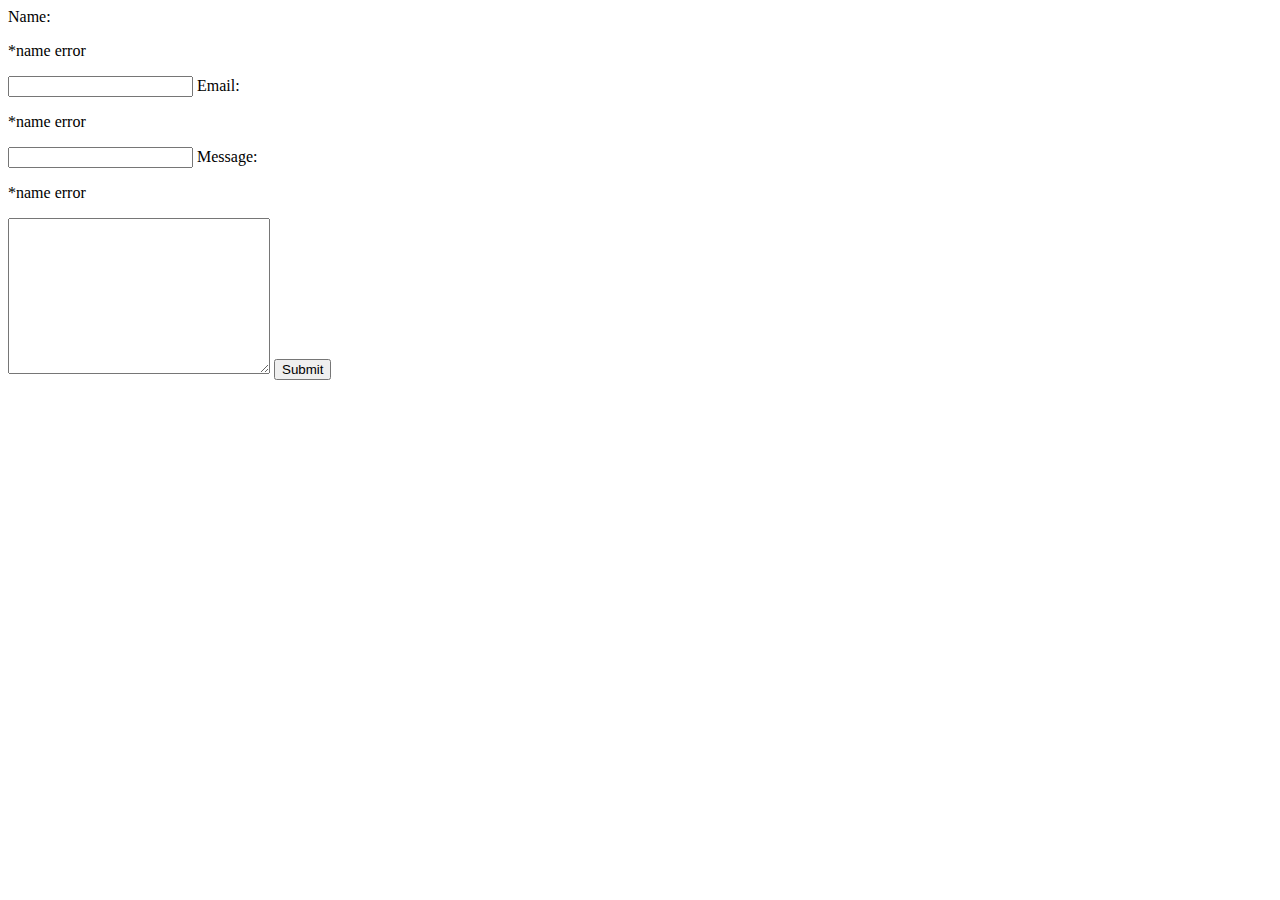
<file: 0-Lesson-Assessments-main/Assignment-02/index.html>
<!DOCTYPE html>
<html lang="en">
  <head>
    <meta charset="UTF-8" />
    <meta http-equiv="X-UA-Compatible" content="IE=edge" />
    <meta name="viewport" content="width=device-width, initial-scale=1.0" />
    <title>Form</title>
  </head>
  <body>
    <form action="" id="form">
      <label for="name">Name:</label>
      <p id="nameError">*name error</p>
      <input type="text" id="name" />

      <label for="email">Email:</label>
      <p id="nameError">*name error</p>
      <input type="text" id="email" />

      <label for="message">Message:</label>
      <p id="nameError">*name error</p>
      <textarea name="" id="message" cols="30" rows="10"></textarea>

      <button id="submit">Submit</button>
    </form>
  </body>
</html>
</file>
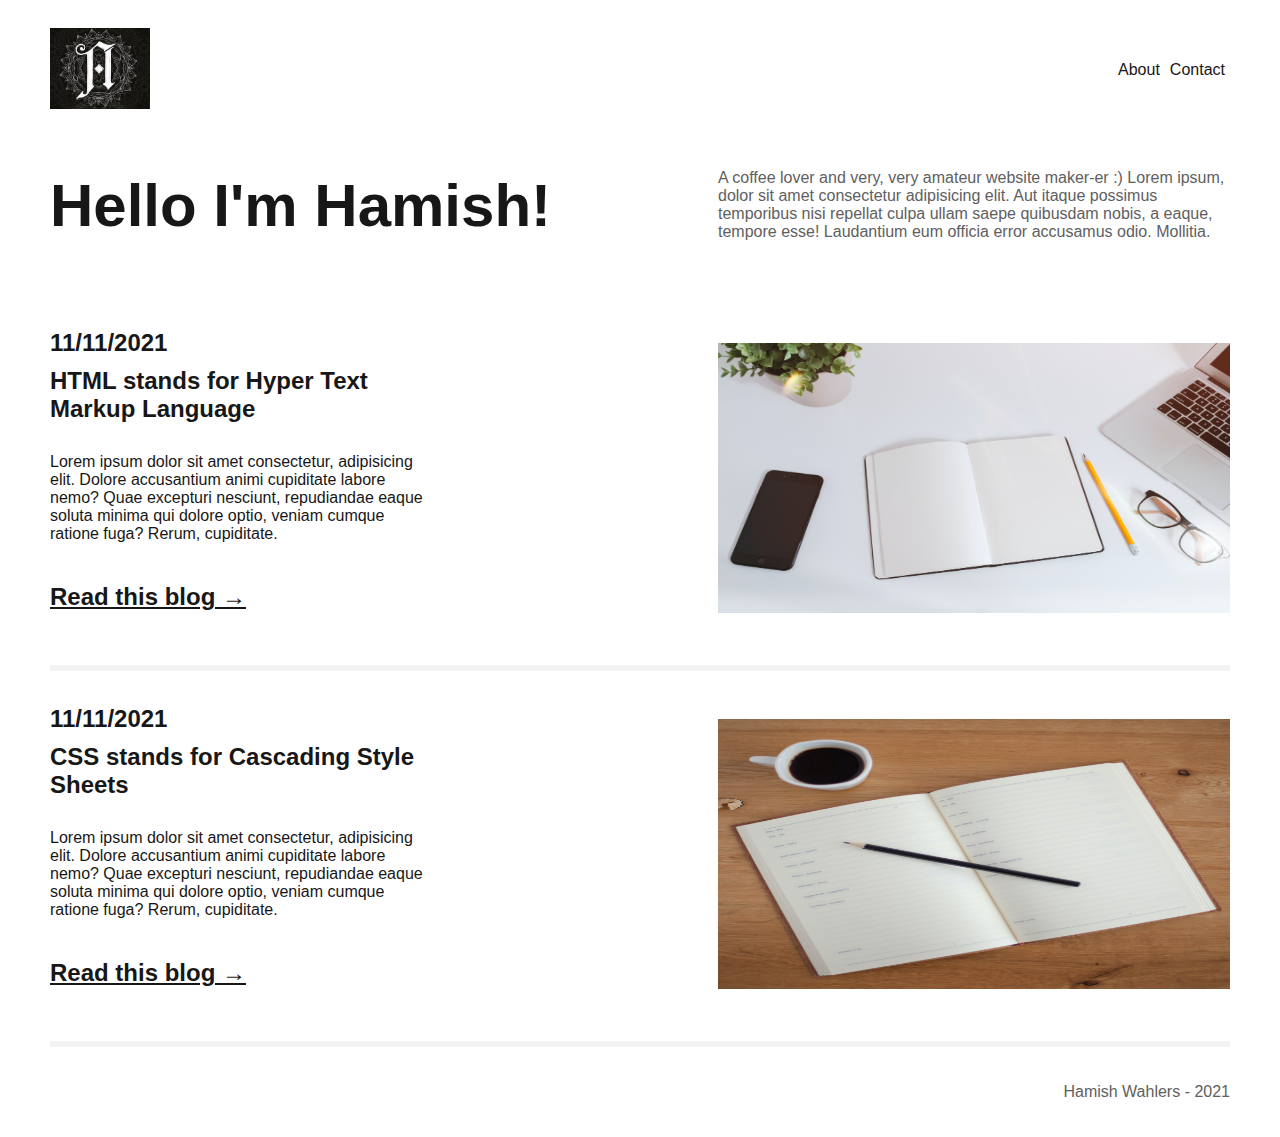
<file: 0-Lesson-Assessments-main/Assignment-01/public/index.html>
<!DOCTYPE html>
<html lang="en">
  <head>
    <meta charset="UTF-8" />
    <meta http-equiv="X-UA-Compatible" content="IE=edge" />
    <meta name="viewport" content="width=device-width, initial-scale=1.0" />
    <link
      rel="shortcut icon"
      href="images/favicon.png"
      type="image/x-icon"
    />
    <link rel="stylesheet" href="css/main.css" />
    <title>Home - Hamish's Blog!</title>
  </head>
  <body>
    <div id="root">
      <header>
        <a href="index.html"><img class="blog-logo"src="images/logo.jpg" alt="The logo for the blog"></a>
        <nav>
          <ul>
            <li><a href="about.html">About</a></li>
            <li><a href="/0-Lesson-Assessments-main/Assignment-02/contact.html">Contact</a></li>
          </ul>
        </nav>
      </header>

      <div class="intro">
      <section class="hello">
        <h1>Hello I'm Hamish!</h1>
        </section>
        <section class="about-me">
          <p>
            A coffee lover and very, very amateur website maker-er :) Lorem ipsum, dolor sit amet consectetur adipisicing elit. Aut itaque possimus temporibus nisi repellat culpa ullam saepe quibusdam nobis, a eaque, tempore esse! Laudantium eum officia error accusamus odio. Mollitia.
          </p>
      </section>
      </div>

      <div class="blog-container">
      <section class="blog">
        <h2 class="blog-title-date">11/11/2021</h2>
        <h2 class="blog-title-date">HTML stands for Hyper Text Markup Language</h2>
        <p class="blog-highlight-info hide-mobile">Lorem ipsum dolor sit amet consectetur, adipisicing elit. Dolore accusantium animi cupiditate labore nemo? Quae excepturi nesciunt, repudiandae eaque soluta minima qui dolore optio, veniam cumque ratione fuga? Rerum, cupiditate.</p>
        <div class="mobile-read-blog-link">
        <h2 class="read-blog-link blog-highlight-info"><a href="blog-one.html">Read this blog &#8594;</a></h2>
      </div>
        </section>
        <section class="blog-one-content">
          <img class="blog-image"src="images/blog-image-one.jpg" alt="An image of someone mid-blog">
        </section>
      </div>
      <hr>

      <div class="blog-container">
        <section class="blog">
          <h2 class="blog-title-date">11/11/2021</h2>
          <h2 class="blog-title-date">CSS stands for Cascading Style Sheets</h2>
          <p class="blog-highlight-info hide-mobile">Lorem ipsum dolor sit amet consectetur, adipisicing elit. Dolore accusantium animi cupiditate labore nemo? Quae excepturi nesciunt, repudiandae eaque soluta minima qui dolore optio, veniam cumque ratione fuga? Rerum, cupiditate.</p>
          <h2 class="read-blog-link blog-highlight-info"><a href="blog-two.html">Read this blog &#8594;</a></h2>
          </section>
          <section class="blog-two-content">
            <img class="blog-image"src="images/blog-image-two.jpg" alt="An image of someone mid-blog again">
          </section>
        </div>
        <hr>
  
      <footer>
        <p>
          Hamish Wahlers - 2021
        </p>
      </footer>
    </div>    
  </body>
</html>
</file>
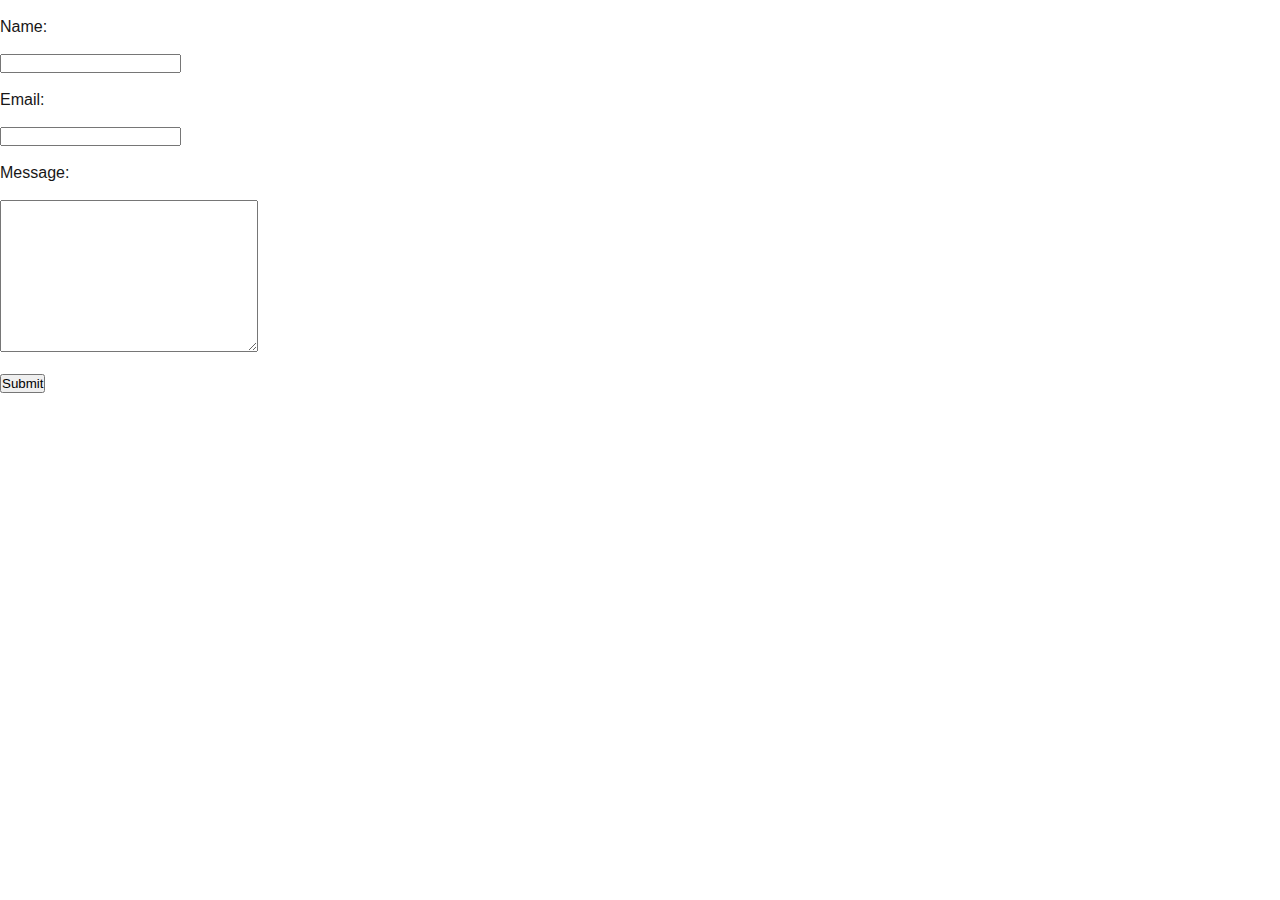
<file: 0-Lesson-Assessments-main/Assignment-02/contact.html>
<!DOCTYPE html>
<html lang="en">
  <head>
    <meta charset="UTF-8" />
    <meta http-equiv="X-UA-Compatible" content="IE=edge" />
    <meta name="viewport" content="width=device-width, initial-scale=1.0" />
    <link
    rel="shortcut icon"
    href="/0-Lesson-Assessments-main/Assignment-01/public/images/favicon.png"
    type="image/x-icon"
  />
  <link rel="stylesheet" href="/0-Lesson-Assessments-main/Assignment-01/public/css/main.css" />
    <title>Contact Form - Hamish's Blog!</title>
  </head>
  <body>
    <form action="" id="form">
      <br>
      <label for="name">Name:</label>
      <br>
      <p class="error" id="nameError"></p>
      <br>
      <input type="text" id="name" />

      <br>
      <br>

      <label for="email">Email:</label>
      <p class="error" id="emailError"></p>
      <br>
      <input type="text" id="email" />

      <br>
      <br>

      <label for="message">Message:</label>
      <p  class="error" id="messageError"></p>
      <br>
      <textarea id="message" cols="30" rows="10"></textarea>

      <br>
      <br>

      <button id="submit">Submit</button>
    </form>

    <script src="js/index.js"></script>

  </body>
</html>
</file>
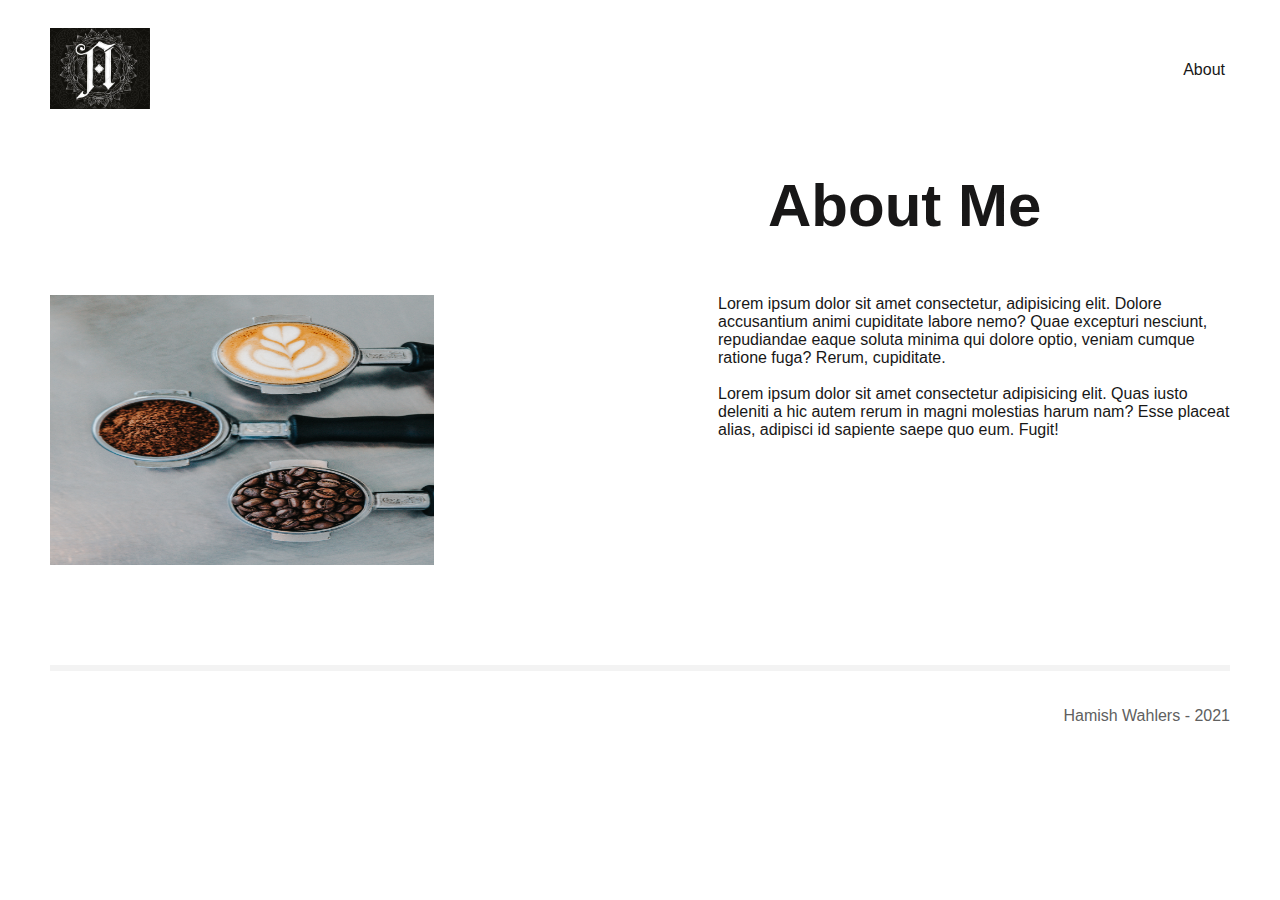
<file: 0-Lesson-Assessments-main/Assignment-01/public/about.html>
<!DOCTYPE html>
<html lang="en">
  <head>
    <meta charset="UTF-8" />
    <meta http-equiv="X-UA-Compatible" content="IE=edge" />
    <meta name="viewport" content="width=device-width, initial-scale=1.0" />
    <link
      rel="shortcut icon"
      href="images/favicon.png"
      type="image/x-icon"
    />
    <link rel="stylesheet" href="css/main.css" />
    <title>About - Hamish's Blog!</title>
  </head>
  <body>
    <div id="root">
      <header>
        <a href="index.html"><img class="blog-logo"src="images/logo.jpg" alt="The logo for the blog"></a>
        <nav>
          <ul>
            <li><a href="about.html">About</a></li>
          </ul>
        </nav>
      </header>

      <!-- <div class="about-me-headline">
        <h1>About Me</h1>
      </div> -->

      <div class="intro">
          <section class="about-me hide-tablet hide-mobile">
        </section>
        <section class="hello">
          <h1>About Me</h1>
          </section>
        </div>

      <div class="about-container">
        <section class="about-blog">
          <img class="about-image"src="images/about-me-coffee.jpg" alt="An image of delicious coffee">
          <p class="about-info">Lorem ipsum dolor sit amet consectetur, adipisicing elit. Dolore accusantium animi cupiditate labore nemo? Quae excepturi nesciunt, repudiandae eaque soluta minima qui dolore optio, veniam cumque ratione fuga? Rerum, cupiditate.<br><br>Lorem ipsum dolor sit amet consectetur adipisicing elit. Quas iusto deleniti a hic autem rerum in magni molestias harum nam? Esse placeat alias, adipisci id sapiente saepe quo eum. Fugit!</p>
          </section>
        </div>
        <hr>
  
      <footer>
        <p>
          Hamish Wahlers - 2021
        </p>
      </footer>
    </div>    
  </body>
</html>
</file>
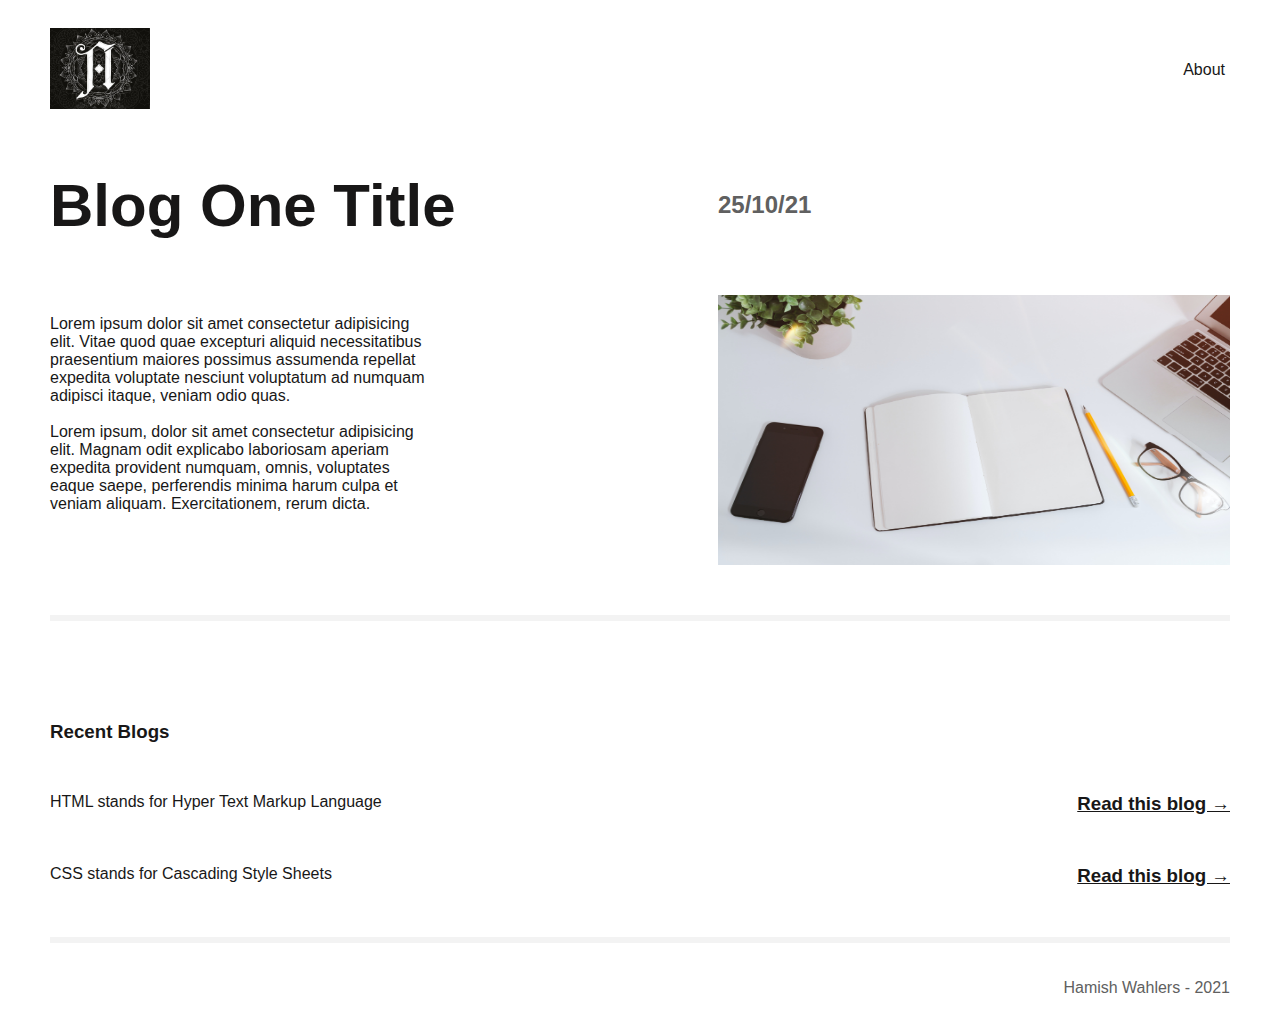
<file: 0-Lesson-Assessments-main/Assignment-01/public/blog-one.html>
<!DOCTYPE html>
<html lang="en">

<head>
  <meta charset="UTF-8" />
  <meta http-equiv="X-UA-Compatible" content="IE=edge" />
  <meta name="viewport" content="width=device-width, initial-scale=1.0" />
  <link rel="shortcut icon" href="images/favicon.png" type="image/x-icon" />
  <link rel="stylesheet" href="css/main.css" />
  <title>Blog One - Hamish's Blog!</title>
</head>

<body>
  <div id="root">
    <header>
      <a href="index.html"><img class="blog-logo" src="images/logo.jpg" alt="The logo for the blog"></a>
      <nav>
        <ul>
          <li><a href="about.html">About</a></li>
        </ul>
      </nav>
    </header>

    <div class="intro blog-intro">
      <section class="hello">
        <h1>Blog One Title</h2>
      </section>
      <section class="about-me hide-mobile">
        <h2>25/10/21</h2>
      </section>
    </div>

    <div class="blog-page">
      <section class="blog">
        <h2 class="about-me show-mobile">25/10/21</h2>
        <p class="blog-highlight-info">Lorem ipsum dolor sit amet consectetur adipisicing elit. Vitae quod quae
          excepturi aliquid necessitatibus praesentium maiores possimus assumenda repellat expedita voluptate nesciunt
          voluptatum ad numquam adipisci itaque, veniam odio quas.<br><br>Lorem ipsum, dolor sit amet consectetur
          adipisicing elit. Magnam odit explicabo laboriosam aperiam expedita provident numquam, omnis, voluptates eaque
          saepe, perferendis minima harum culpa et veniam aliquam. Exercitationem, rerum dicta.</p>
    

      </section>
      <section class="blog-one-content">
        <img class="blog-image" src="images/blog-image-one.jpg" alt="An image of someone mid-blog">
      </section>
    </div>
    <hr>


    <h3 class="recent-blogs-title">Recent Blogs</h3>
    <div class="recent-blogs-list">
      <p class="read-blog-link hide-tablet show-mobile">26/10/21</p>
      <p>HTML stands for Hyper Text Markup Language</p>
      <p></p>
      <h3 class="read-blog-link hide-mobile"><a href="blog-one.html">Read this blog &#8594;</a></h3>
    </div>
    <div class="recent-blogs-list">
      <p class="read-blog-link hide-tablet show-mobile">26/10/21</p>
      <p>CSS stands for Cascading Style Sheets</p>
      <p></p>
      <h3 class="read-blog-link hide-mobile"><a href="blog-two.html">Read this blog &#8594;</a></h3>
    </div>
    <hr>

    <footer>
      <p>
        Hamish Wahlers - 2021
      </p>
    </footer>
  </div>
</body>

</html>
</file>
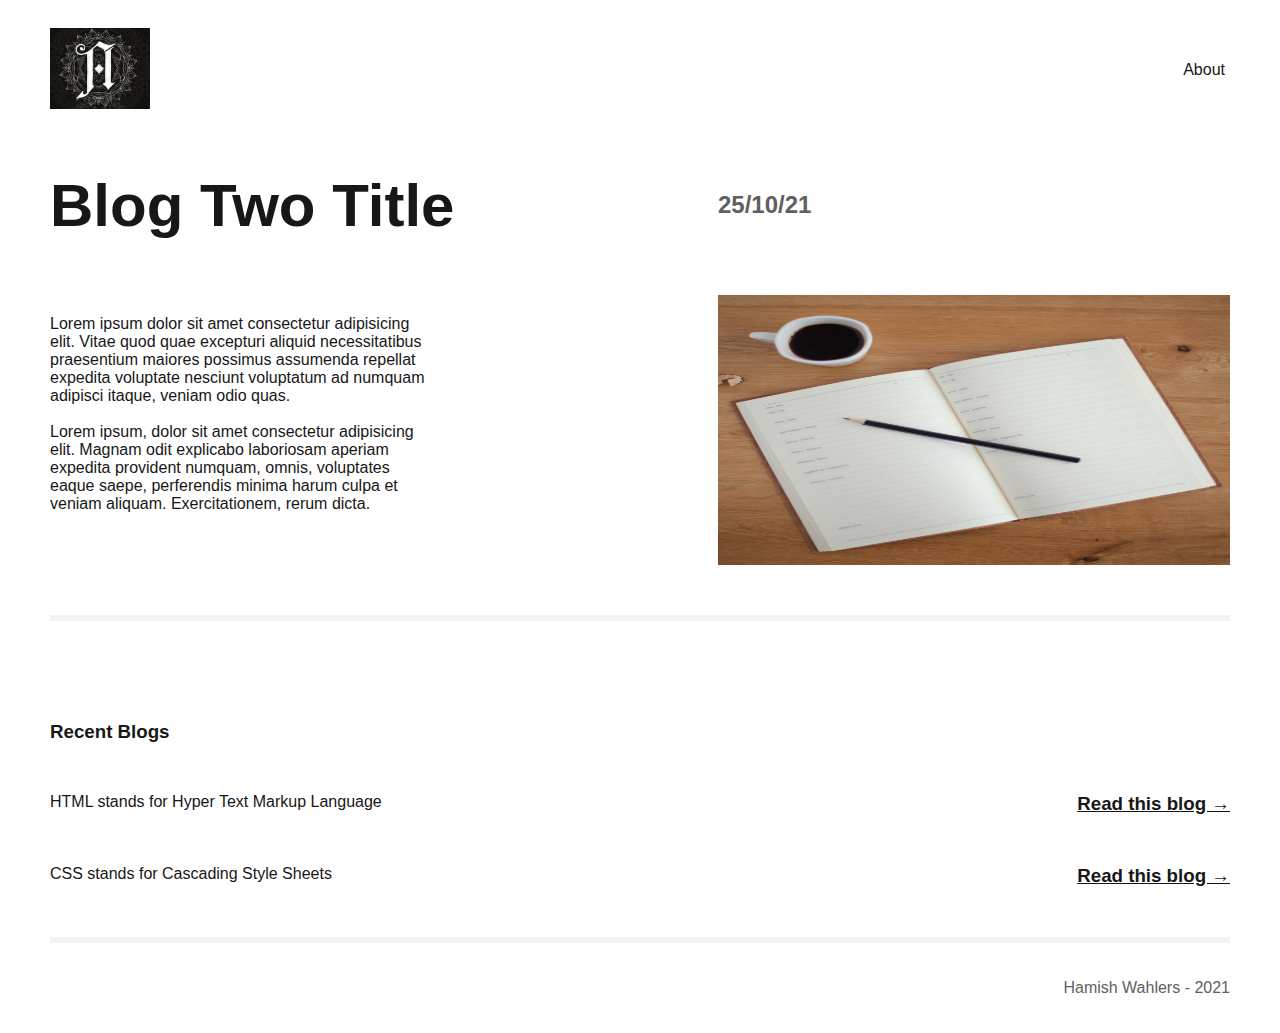
<file: 0-Lesson-Assessments-main/Assignment-01/public/blog-two.html>
<!DOCTYPE html>
<html lang="en">

<head>
  <meta charset="UTF-8" />
  <meta http-equiv="X-UA-Compatible" content="IE=edge" />
  <meta name="viewport" content="width=device-width, initial-scale=1.0" />
  <link rel="shortcut icon" href="images/favicon.png" type="image/x-icon" />
  <link rel="stylesheet" href="css/main.css" />
  <title>Blog Two - Hamish's Blog!</title>
</head>

<body>
  <div id="root">
    <header>
      <a href="index.html"><img class="blog-logo" src="images/logo.jpg" alt="The logo for the blog"></a>
      <nav>
        <ul>
          <li><a href="about.html">About</a></li>
        </ul>
      </nav>
    </header>

    <div class="intro blog-intro">
      <section class="hello">
        <h1>Blog Two Title</h2>
      </section>
      <section class="about-me hide-mobile">
        <h2>25/10/21</h2>
      </section>
    </div>

    <div class="blog-page">
      <section class="blog">
        <h2 class="about-me show-mobile">25/10/21</h2>
        <p class="blog-highlight-info">Lorem ipsum dolor sit amet consectetur adipisicing elit. Vitae quod quae
          excepturi aliquid necessitatibus praesentium maiores possimus assumenda repellat expedita voluptate nesciunt
          voluptatum ad numquam adipisci itaque, veniam odio quas.<br><br>Lorem ipsum, dolor sit amet consectetur
          adipisicing elit. Magnam odit explicabo laboriosam aperiam expedita provident numquam, omnis, voluptates eaque
          saepe, perferendis minima harum culpa et veniam aliquam. Exercitationem, rerum dicta.</p>
    

      </section>
      <section class="blog-two-content">
        <img class="blog-image" src="images/blog-image-two.jpg" alt="An image of someone mid-blog">
      </section>
    </div>
    <hr>


    <h3 class="recent-blogs-title">Recent Blogs</h3>
    <div class="recent-blogs-list">
      <p class="read-blog-link hide-tablet show-mobile">26/10/21</p>
      <p>HTML stands for Hyper Text Markup Language</p>
      <p></p>
      <h3 class="read-blog-link hide-mobile"><a href="blog-one.html">Read this blog &#8594;</a></h3>
    </div>
    <div class="recent-blogs-list">
      <p class="read-blog-link hide-tablet show-mobile">26/10/21</p>
      <p>CSS stands for Cascading Style Sheets</p>
      <p></p>
      <h3 class="read-blog-link hide-mobile"><a href="blog-two.html">Read this blog &#8594;</a></h3>
    </div>
    <hr>

    <footer>
      <p>
        Hamish Wahlers - 2021
      </p>
    </footer>
  </div>
</body>

</html>
</file>
<file: 0-Lesson-Assessments-main/Assignment-01/public/css/main.css>
/* clear style sheet */
* {
  margin: 0;
  padding: 0;
  list-style-type: none;
  text-decoration: none;
  box-sizing: border-box;
}

/* import fonts */
@import url('https://fonts.googleapis.com/css2?family=DM+Sans:wght@400;700&family=Sansita:wght@400;700&display=swap');

/* variables here */
/* https://developer.mozilla.org/en-US/docs/Web/CSS/Using_CSS_custom_properties */
:root {
  /* colors */
  --dark-grey: #606060;
  --light-grey: #f3f3f3;
  --main-black: #181717;
  /* fonts */
  --main-font: 'DM Sans', sans-serif;
}

body {
  font-family: var(--main-font);
  color: var(--main-black);
}

/* I'm really not sure why I had to specify the links in particular to override the colour here? I have the clear style sheet up the top obviously which is cool, then I re-add the underline just for the .read-blog-link class, but I couldn't for the life of me figure out how else to get rid of the blue text for the links! I thought that the body selector above would have done it since this worked for the rest of the site... Very keen on your thoughts here since I'm sure I'm just doing something dumb :)*/
a {
  color: var(--main-black);
}

header {
  height: 10vh;
  display: flex;
  justify-content: space-between;
  align-items: center;
  margin-top: 25px;
}

header nav ul li a {
  padding: 5px;
}

.blog-logo {
  height: 9vh;
  margin-left: 50px;
}

nav ul {
  margin-right: 50px;
  display: flex;
}

nav ul li:hover {
  text-decoration: underline;
  font-weight: bold;
}

footer {
  height: 10vh;
  line-height: 10vh;
}

.intro {
  height: 20vh;
  display: flex;
  align-items: center;
  justify-content: space-between;
}

.hello {
  margin-left: 50px;
  width: 40vw;
  font-size: 30px;
}

.about-me {
  font-size: 16px;
  width: 40vw;
  margin-right: 50px;
  color: var(--dark-grey);
}

/* .about-me-headline {
   display: flex;
  justify-content: end;
  margin: 10vh 41vw;  this is a really ugly solution, I was struggling to get the About Me headline to sit in the same place above the text here, because I only had the one element (whereas in other places I had two next to each other which I had spaced with space-between). 
  width: 40vw;
}
 */
.blog-container {
  height: 30vh;
  margin-left: 50px;
  display: flex;
  justify-content: space-between;
  align-items: center;
  margin-bottom: 50px;
  margin-top: 50px;
}

.blog-page {
  display: flex;
  justify-content: space-between;
  margin-left: 50px;
  height: 30vh;
  margin-bottom: 50px;
}

.about-container {
  height: 30vh;
  margin-left: 50px;
  margin-right: 50px;
  margin-bottom: 100px;
}

.about-image {
  height: 30vh;
  width: 30vw;
}

.about-info {
  width: 40vw;
  height: 30vh;
}

.blog {
  width: 30vw;
  display: flex;
  flex-direction: column;
}

.about-blog {
  display: flex;
  justify-content: space-between;
  align-items: center;
}

.blog-image {
  height: 30vh;
  width: 40vw;
  margin-right: 50px;
}

.blog-title-date {
  margin-bottom: 10px;
}

.read-blog-link {
  text-decoration: underline;
  font-weight: bold;
}

hr {
  border: 3px solid var(--light-grey);
  margin: 0 50px;
}

.blog-highlight-info {
  margin: 20px 0;
}

.blog-two {
  height: 30vh;
}

.recent-blogs-title {
  margin-left: 50px;
  margin-bottom: 50px;
  margin-top: 100px;
  font-weight: bold;
}

.recent-blogs-list {
  display: flex;
  margin: 50px 50px;
  justify-content: space-between;
}

.show-mobile {
  display: none;
}

footer p {
  display: flex;
  justify-content: flex-end;
  margin-right: 50px;
  font-size: 16px;
  color: var(--dark-grey);
}

@media all and (max-width: 1000px) {

  body {
    width: 900px;
  }

  .hide-tablet {
    display: none;
  }

  .blog-image {
    width: 450px;
    height: 250px;
  }

  .blog {
    width: 600px;
  }

  .about-me {
    margin-right: 0px;
  }

  .intro {
    height: 200px;
    width:  800px;
  }

  .intro .about-me h2 {
    text-align: end;
  }

  .blog-page {
    flex-direction: column-reverse;
    align-items: center;
    width: 800px;
    height: 400px;
  }

  .blog-highlight-info {
    width: 600px;
  }

  header {
    width: 800px;
  }

  .about-container {
    height: 450px;
  }

  .about-blog {
    flex-direction: column;
    width: 800px;
    height: 250px;
  }

  .about-image {
    width: 600px;
    height: 300px;
    margin-bottom: 50px;
  }

  .about-info {
    width: 600px;
  }

  hr {
    width: 800px;
  }

}

@media all and (max-width: 750px) {

  .hide-mobile {
    display: none;
  }

  header {
    width: 600px;
  }

  /* Really wasn't sure where the margin-right was coming from here... I checked out the intro class and I couldn't see any margin being applied, but there must be some coming from somewhere!*/ 
  .intro {
    width: 600px;
    height: 200px;
    flex-direction: column;
    justify-content: space-evenly;
    margin-top: 50px;
  }

  .intro .hello h1 {

    text-align: center;

  }

  .blog-intro {
    justify-content: start;
    flex-direction: row;
    margin-left: 50px;
  }

  .hello {
    margin: 25px 0px;
    width: 600px;
  }
  
  .blog-container {
    width: 600px;
    height: 400px;
    flex-direction: column-reverse;
    margin-top: 120px;
  }


  .blog-page {
    width: 600px;
  }
  
  /* Having some difficulty getting the three components in here to sit the way I want to... Not really sure how to have the two on the left show above/below each other and then have the read this blog link appear in its own column  -experiemented a bit with flex wrap but couldn't quite crack it

  Never mind! I kinda managed to get it working..? */
  .blog {
    flex-wrap: wrap;
    height: 300px;
    width: 600px;
  }

  .blog-title-date {
    height: 100px;
    width: 200px;
  }

  .read-blog-link {
    height: 50px;
    width: 200px;
  }

  .blog-image {
    height: 200px;
    width: 550px;
    margin-left: 50px;
    margin-bottom: 25px;
  }

  .about-container {
    height: 450px;
  }

  .about-blog {
    flex-direction: column;
    width: 600px;
    height: 250px;
  }

  .about-image {
    width: 500px;
    height: 300px;
    margin-bottom: 50px;
  }

  .about-info {
    width: 500px;
  }

  .show-mobile {
    display: block;
  }

  .recent-blogs-title {
    margin-top: 50px;
  }

  .recent-blogs-list {
    width: 600px;
    flex-direction: column;
  }

  footer p {
    width: 600px;
    margin-right: 0px;
  }

  hr {
    width: 600px;
  }
}

/* BEM convention: Block, Element, Modifier */
</file>
